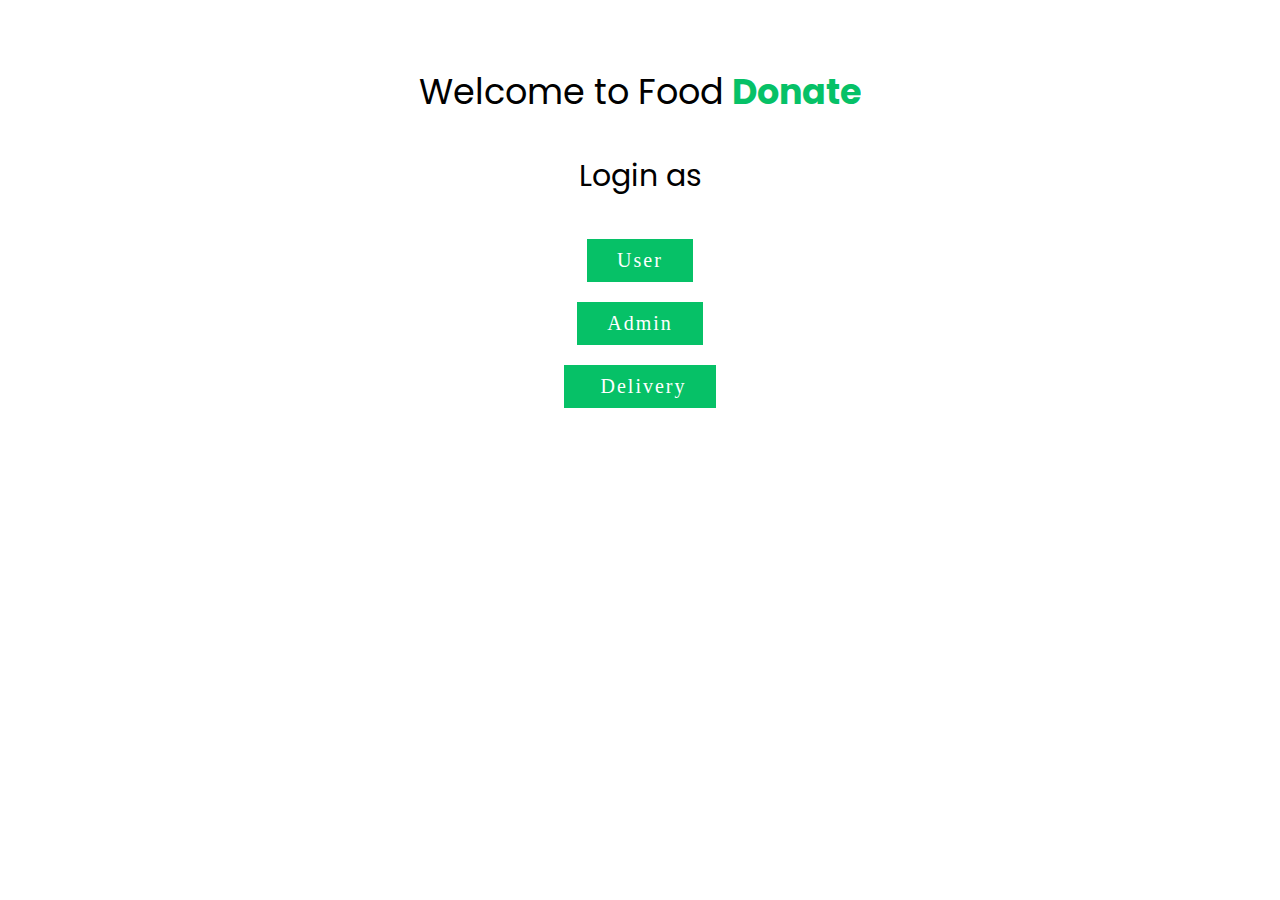
<file: index.html>
<!DOCTYPE html>
<html lang="en">
<head>
    <meta charset="UTF-8">
    <meta http-equiv="X-UA-Compatible" content="IE=edge">
    <meta name="viewport" content="width=device-width, initial-scale=1.0">
    <title>Document</title>
    
    <link rel="stylesheet" href="https://cdnjs.cloudflare.com/ajax/libs/font-awesome/6.3.0/css/all.min.css">
    <link rel="stylesheet" href="https://cdnjs.cloudflare.com/ajax/libs/font-awesome/6.2.1/css/all.min.css">
    <link rel="stylesheet" href="https://cdnjs.cloudflare.com/ajax/libs/font-awesome/4.7.0/css/font-awesome.min.css">
    <!-- <link rel="stylesheet" href="home.css"> -->
</head>
<style>
@import url('https://fonts.googleapis.com/css2?family=Poppins:ital,wght@0,200;0,300;0,500;0,700;0,800;1,400;1,600&display=swap');
    


    .logo{
        padding-top: 30px;
        font-size: 35px;
        text-align: center;
        font-family: 'Poppins', sans-serif;

    }
    .para{
        text-align: center;
        font-size: 30px;
        font-family: 'Poppins', sans-serif;

    }
    a{
        /* text-align: center; */
        display: inline-block;
  /* font-size: 1em; */
  font-size: 20px;
  background:#06C167;
  padding: 10px 30px;
  /* text-transform: uppercase; */
  text-decoration: none;
  font-weight: 500;
  margin:10px auto 10px auto;
  color: #fff;
  letter-spacing: 2px;
  transition: 0.2s;
    }
    a:hover {
     letter-spacing: 6px;
    }
    .log{
        /* width: 50%; */
        margin: auto;
        display:grid;
        align-items: center;
        
    
        /* border: 1px solid black; */
        /* align-items: center; */
        
    }
    .add{
        margin: auto;
        display:inline-block;
        align-items:center;
        padding-left: 540px;
    }
    #delivery{

    }
    /* .log img{
        margin: auto;
        width: auto;
        height: auto;
    } */

@media only screen and (max-width: 768px) {
    .logo{
        font-size: 30px;
        padding:50px 50px 20px 50px;
    }
    .para{
        font-size: 20px;
    }
    a{
        font-size: 18px;
    }
    .add{
        margin: auto;
        display:inline-block;
        align-items:center;
        padding-left: 30px;
    }
}
</style>
<body>
    <p class="logo"> Welcome to Food <b style="color: #06C167; ">Donate</b></p>
    <p class="para"> Login as</p>
<div class="log">
    <!-- <img src="userlog.jpg" alt=""> -->
    <a href="user/signup.php">User </a>
    <a href="admin/signin.php">Admin</a>
    <i class="fa-solid fa-moped"></i>
 
    <a href="delivery/deliverysignup.php" id="delivery">    <i class="fa-regular fa-moped"></i> Delivery</a>
   
  
</div>

<div class="add">
 
</div>


    
</body>
</html>
</file>
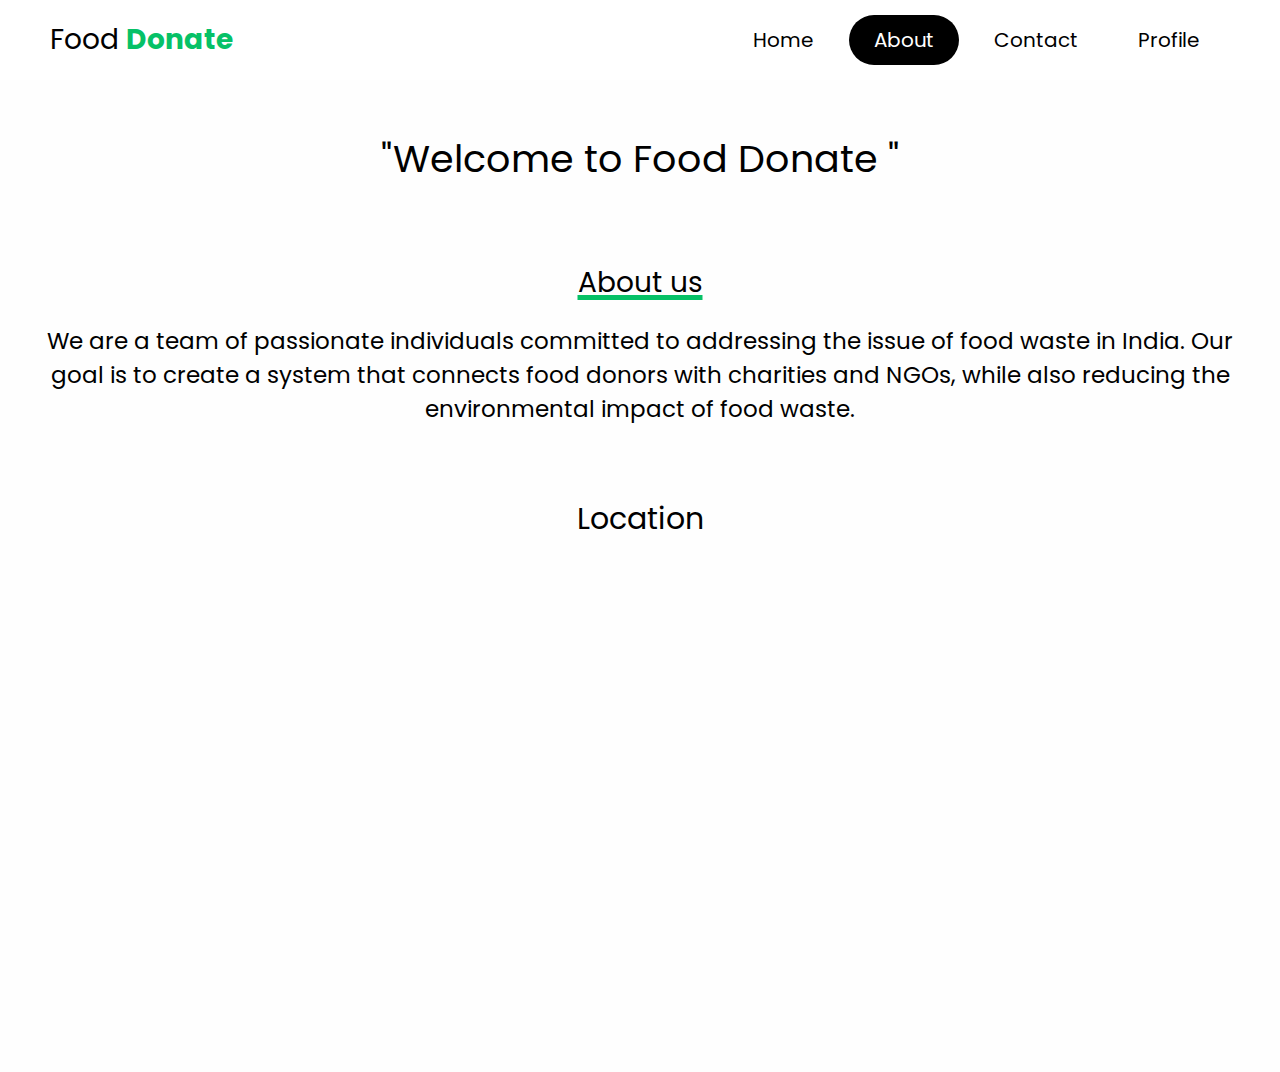
<file: about.html>
<!DOCTYPE html>
<html lang="en">
<head>
    <meta charset="UTF-8">
    <meta http-equiv="X-UA-Compatible" content="IE=edge">
    <meta name="viewport" content="width=device-width, initial-scale=1.0">
    <title>Document</title>
    <link rel="stylesheet" href="home.css">
</head>
<body>
    <header>
        <div class="logo">Food <b style="color: #06C167;">Donate</b></div>
        <div class="hamburger">
            <div class="line"></div>
            <div class="line"></div>
            <div class="line"></div>
        </div>
        <nav class="nav-bar">
            <ul>
                <li><a href="home.html" >Home</a></li>
                <li><a href="#about" class="active" >About</a></li>
                <li><a href="contact.html" >Contact</a></li>
                <li><a href="profile.php" >Profile</a></li>
            </ul>
        </nav>
    </header>
    <script>
        hamburger=document.querySelector(".hamburger");
        hamburger.onclick =function(){
            navBar=document.querySelector(".nav-bar");
            navBar.classList.toggle("active");
        }
    </script>
    <style>
       
        
        .coverc{
          width: 100%;
          height: 400px;
          background:url('img/about3.jpg')no-repeat;
    background-size: cover;
    display: grid;
    place-items:center;
    padding-top: 8rem;
 
        } 
        .title{
          font-size: 38px;
          text-align: center;
          align-items: center; 
        }
       
        .para p{
            font-size: 23px;
            margin-left: 20px;
            margin-right: 20px;
        }
          @media (max-width: 767px) {
            .para p{
               font-size: 16px;
               /* margin-left: 10px; */
              }
            #pptslide{
                height: 200px;
                width: 300px;

            }
            #map{
              height: 200px;
                width: 300px;


            }
            #overview{
              height: 200px;
                width: 300px;
            }
            
        .title{
          font-size: 28px;
          margin: 10px;
          text-align: center;
          align-items: center; 
        }
       

          }
     
    </style>
    <br>
    <br>
    <!-- <section class="coverc">
        
    
    </section> -->
    <p class="title">"Welcome to <u> Food Donate</u> "</p>
    <br>
    <br>
    <br>
        <p class="heading">About us</p>
        <!-- <p  style=" font-size:30px ; text-align: center;" > ABOUT <span>US</span> </p> -->
      
        <!-- <br> -->
      <div class="para">
        <!-- <p>"Welcome to Food Donate, India's largest and most trusted donating platform that connects donors to verified nonprofits. FoodDonate helps you become a ray of hope for people in need. Choose a cause that is close to your heart and join hands with millions of donors like you who aim to make this world a better place."</p> -->
      
        <p>We are a team of passionate individuals committed to addressing the issue of food waste in India. Our goal is to create a system that connects food donors with charities and NGOs, while also reducing the environmental impact of food waste.</p>
      </div>
      <br>
 
      
    
      <br>
      


<div class="map"  style="  text-align: center; padding-bottom: 50px;" >
<p  style=" font-size:30px ;" > Location  </p>
<iframe src="https://www.google.com/maps/embed?pb=!1m18!1m12!1m3!1d3930.2518547826976!2d78.14534951744383!3d9.912970000000008!2m3!1f0!2f0!3f0!3m2!1i1024!2i768!4f13.1!3m3!1m2!1s0x3b00c5077610d357%3A0x69066b558478379a!2sThiagarajar%20College!5e0!3m2!1sen!2sin!4v1677633156837!5m2!1sen!2sin" width="777" height="473" style="border:0;" allowfullscreen="" loading="lazy" referrerpolicy="no-referrer-when-downgrade" id="map"></iframe>
     </div>


     <!-- <p class="heading"> Our Story</p>
     <div class="para">
       <p>Our journey began with a realization that food waste is a significant problem in India. According to a report by the United Nations, India is the world's second-largest food producer, yet it also has one of the highest rates of food waste. This waste has a significant impact on the environment, as well as on food security in the country.</p>
     </div> -->
     <!-- <div class="overview"  style="  text-align: center; padding-bottom: 50px;" >
      <iframe frameborder="no" border="0" marginwidth="0" marginheight="0" width=1400 height=800 src="https://edrawcloudpublicus.s3.amazonaws.com/viewer/self/3094230/share/2023-3-2/1677763924/main.svg" id="overview"></iframe>
     </div> -->
</body>
</html>
</file>
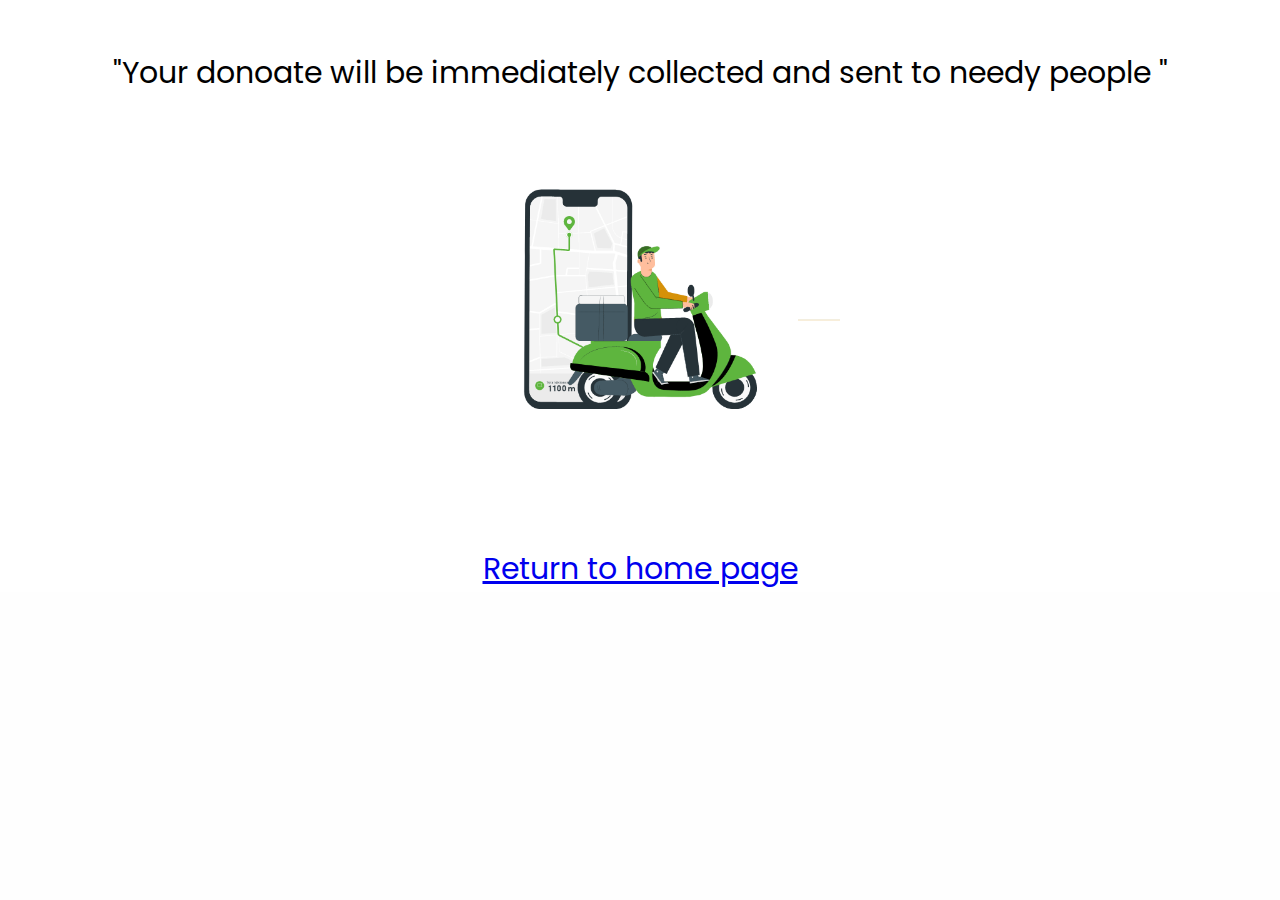
<file: delivery.html>
<!DOCTYPE html>
<html lang="en">
<head>
    <meta charset="UTF-8">
    <meta http-equiv="X-UA-Compatible" content="IE=edge">
    <meta name="viewport" content="width=device-width, initial-scale=1.0">
    <title>Document</title>
    <link rel="stylesheet" href="home.css">
</head>
<body>
    <style>
        .itm{
            background-color: white;
            display: grid;
        }
        .itm img{
            margin-left: auto;
            margin-right: auto;
        }
        p{
            text-align: center; font-size: 30PX;color: black; margin-top: 50px;
        }
        a{
            text-decoration: underline;
        }
        @media (max-width: 767px) {
            .itm{
                /* float: left; */
                
            }
        }
    </style>

        <div class="itm" >

            <!-- <p class="heading">We will reach soon</p> -->
            <p>"Your donoate will be immediately collected and sent to needy people "</p>
            <img src="img/delivery.gif" alt="" width="400" height="400"> 
          
            <!-- <p>Thanks for donating <a href="home.html"></a></p> -->
          <p style="text-align: center;"><a href="home.html">Return to home page</a></p>
           
        </div>
        <br>
     
        

   
</body>
</html>
</file>
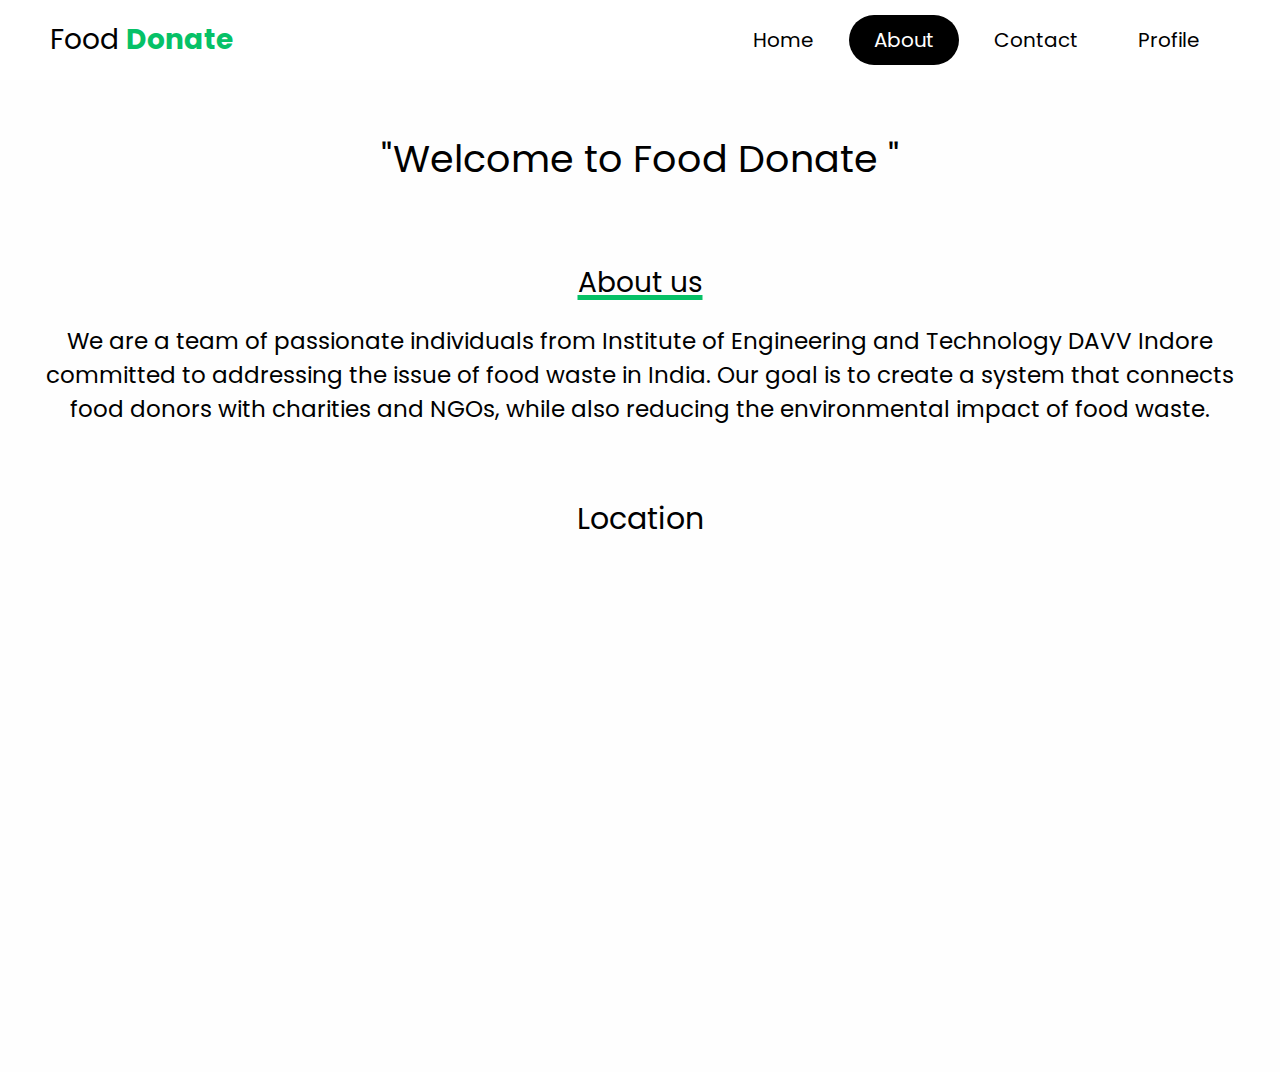
<file: user/about.html>
<!DOCTYPE html>
<html lang="en">
<head>
    <meta charset="UTF-8">
    <meta http-equiv="X-UA-Compatible" content="IE=edge">
    <meta name="viewport" content="width=device-width, initial-scale=1.0">
    <title>Document</title>
    <link rel="stylesheet" href="home.css">
</head>
<body>
    <header>
        <div class="logo">Food <b style="color: #06C167;">Donate</b></div>
        <div class="hamburger">
            <div class="line"></div>
            <div class="line"></div>
            <div class="line"></div>
        </div>
        <nav class="nav-bar">
            <ul>
                <li><a href="home.html" >Home</a></li>
                <li><a href="#about" class="active" >About</a></li>
                <li><a href="contact.html" >Contact</a></li>
                <li><a href="profile.php" >Profile</a></li>
            </ul>
        </nav>
    </header>
    <script>
        hamburger=document.querySelector(".hamburger");
        hamburger.onclick =function(){
            navBar=document.querySelector(".nav-bar");
            navBar.classList.toggle("active");
        }
    </script>
    <style>
       
        
        .coverc{
          width: 100%;
          height: 400px;
          background:url('img/about3.jpg')no-repeat;
    background-size: cover;
    display: grid;
    place-items:center;
    padding-top: 8rem;
 
        } 
        .title{
          font-size: 38px;
          text-align: center;
          align-items: center; 
        }
       
        .para p{
            font-size: 23px;
            margin-left: 20px;
            margin-right: 20px;
        }
          @media (max-width: 767px) {
            .para p{
               font-size: 16px;
               /* margin-left: 10px; */
              }
            #pptslide{
                height: 200px;
                width: 300px;

            }
            #map{
              height: 200px;
                width: 300px;


            }
            #overview{
              height: 200px;
                width: 300px;
            }
            
        .title{
          font-size: 28px;
          margin: 10px;
          text-align: center;
          align-items: center; 
        }
       

          }
     
    </style>
    <br>
    <br>
    <!-- <section class="coverc">
        
    
    </section> -->
    <p class="title">"Welcome to <u> Food Donate</u> "</p>
    <br>
    <br>
    <br>
        <p class="heading">About us</p>
        <!-- <p  style=" font-size:30px ; text-align: center;" > ABOUT <span>US</span> </p> -->
      
        <!-- <br> -->
      <div class="para">
        <!-- <p>"Welcome to Food Donate, India's largest and most trusted donating platform that connects donors to verified nonprofits. FoodDonate helps you become a ray of hope for people in need. Choose a cause that is close to your heart and join hands with millions of donors like you who aim to make this world a better place."</p> -->
      
        <p>We are a team of passionate individuals from Institute of Engineering and Technology DAVV Indore committed to addressing the issue of food waste in India. 
          Our goal is to create a system that connects food donors with charities and NGOs, while also reducing the environmental impact of food waste.</p>
      </div>
      <br>
 
      
    
      <br>
      


<div class="map"  style="  text-align: center; padding-bottom: 50px;" >
<p  style=" font-size:30px ;" > Location  </p>
<iframe src="https://www.google.com/maps/embed?pb=!1m18!1m12!1m3!1d235527.48790743368!2d75.69903738855072!3d22.72388828988633!2m3!1f0!2f0!3f0!3m2!1i1024!2i768!4f13.1!3m3!1m2!1s0x3962fcad1b410ddb%3A0x96ec4da356240f4!2sIndore%2C%20Madhya%20Pradesh!5e0!3m2!1sen!2sin!4v1722683688618!5m2!1sen!2sin" width="777" height="473" style="border:0;" allowfullscreen="" loading="lazy" referrerpolicy="no-referrer-when-downgrade" id="map"></iframe>    
</div>


     <!-- <p class="heading"> Our Story</p>
     <div class="para">
       <p>Our journey began with a realization that food waste is a significant problem in India. According to a report by the United Nations, India is the world's second-largest food producer, yet it also has one of the highest rates of food waste. This waste has a significant impact on the environment, as well as on food security in the country.</p>
     </div> -->
     <!-- <div class="overview"  style="  text-align: center; padding-bottom: 50px;" >
      <iframe frameborder="no" border="0" marginwidth="0" marginheight="0" width=1400 height=800 src="https://edrawcloudpublicus.s3.amazonaws.com/viewer/self/3094230/share/2023-3-2/1677763924/main.svg" id="overview"></iframe>
     </div> -->
</body>
</html>
</file>
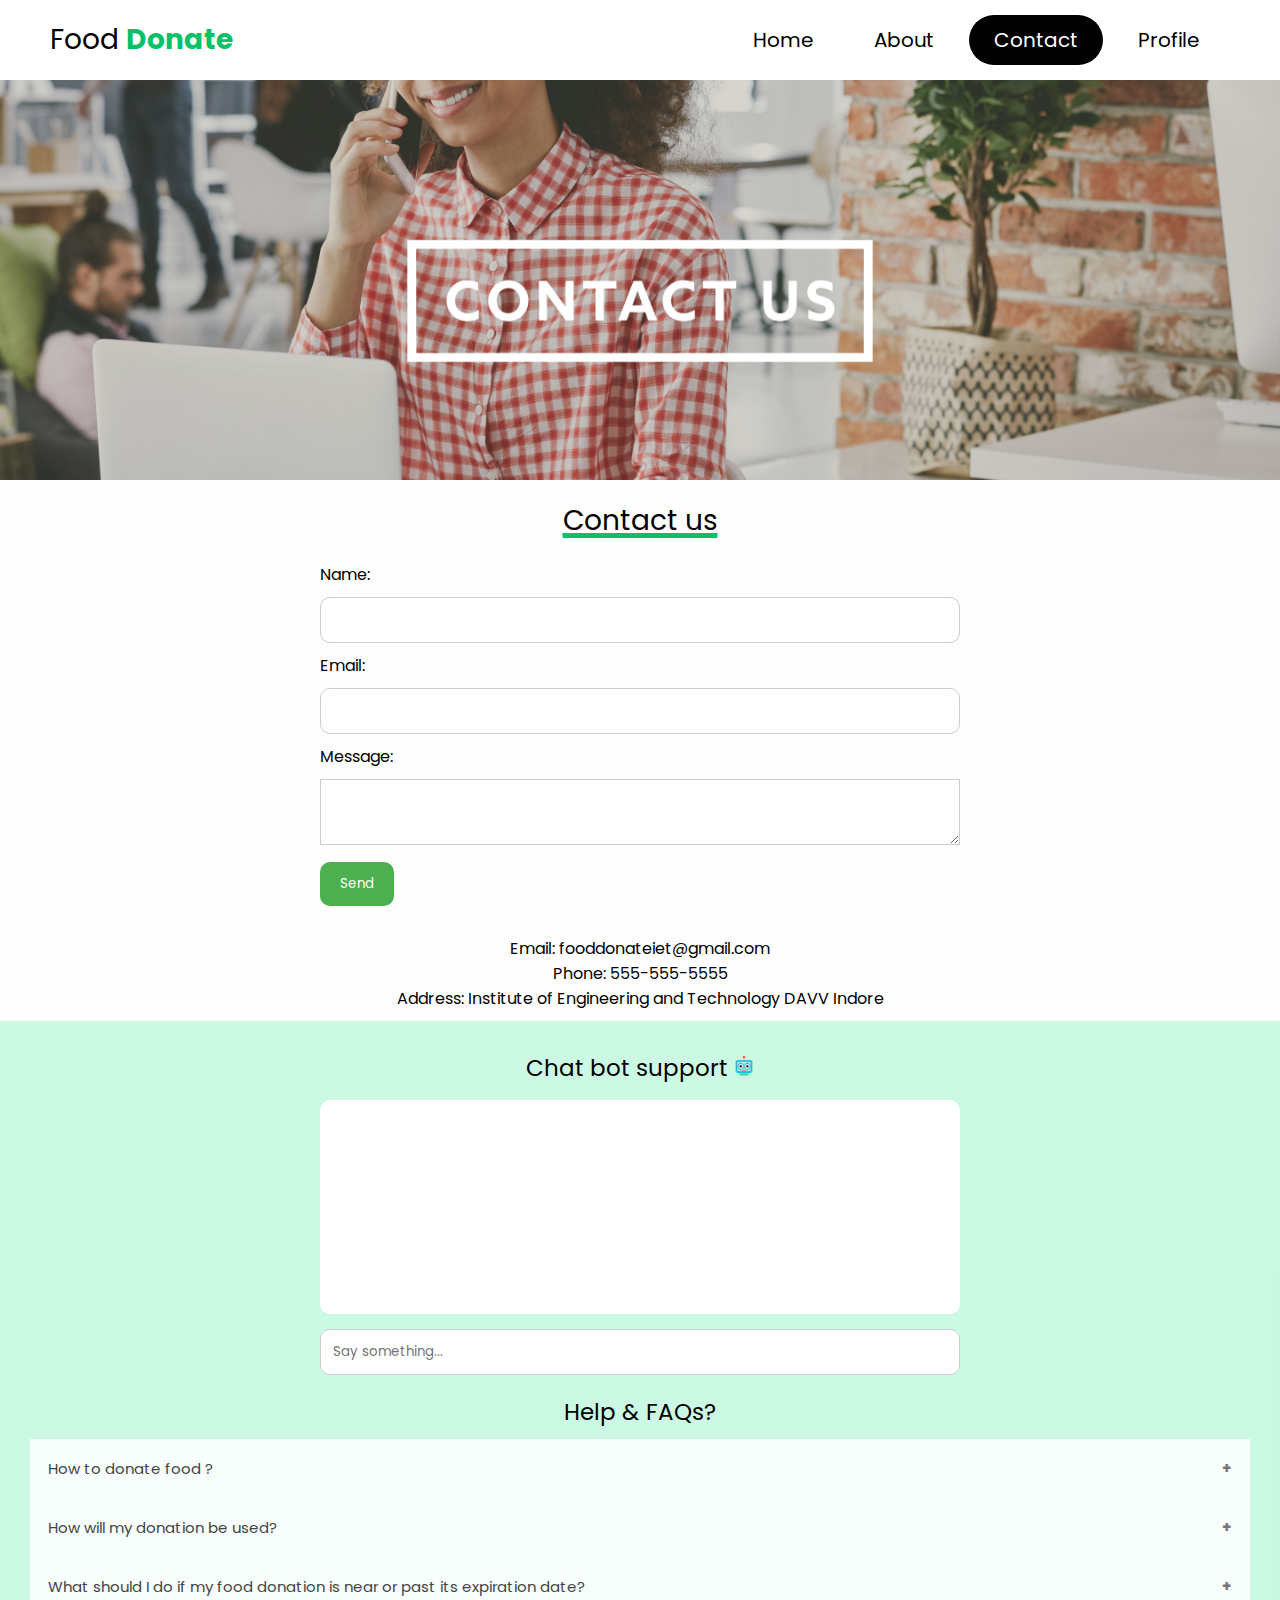
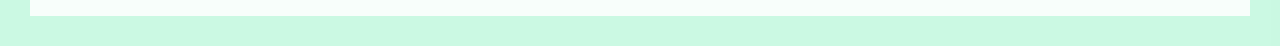
<file: user/contact.html>
<!DOCTYPE html>
<html>

<head>
	<meta charset="UTF-8">
    <meta http-equiv="X-UA-Compatible" content="IE=edge">
    <meta name="viewport" content="width=device-width, initial-scale=1.0">
    <title>contact</title>
    <link rel="stylesheet" href="home.css">
    <link rel="stylesheet" href="https://cdnjs.cloudflare.com/ajax/libs/font-awesome/4.7.0/css/font-awesome.min.css">
	<link rel="stylesheet" href="../chatbot/chatbot.css">
	 

</head>


<body>
	<header>
        <div class="logo">Food <b style="color: #06C167;">Donate</b></div>
        <div class="hamburger">
            <div class="line"></div>
            <div class="line"></div>
            <div class="line"></div>
        </div>
        <nav class="nav-bar">
            <ul>
                <li><a href="home.html" >Home</a></li>
                <li><a href="about.html" >About</a></li>
                <li> <a href="contact.html" class="active">Contact</a> </li>
                <li><a href="profile.php" >Profile</a></li>
            </ul>
        </nav>
    </header>
    <script>
        hamburger=document.querySelector(".hamburger");
        hamburger.onclick =function(){
            navBar=document.querySelector(".nav-bar");
            navBar.classList.toggle("active");
        }
    </script>
    <section class="cover" >
        
    </section>
	<p class="heading" style=" margin: 20px;">Contact us </p>
    
     
	
   <!-- <h1 class="heading">Contact Us</h1>  -->
   <div class="contact-form"> 
    <form action="feedback.php" method="post"> <label for="name">Name:</label> 
     <input type="text" id="name" name="name">
     <br> <label for="email">Email:</label> 
     <input type="email" id="email" name="email">
     <br> <label for="message">Message:</label> <textarea id="message" name="message"></textarea>
     <br> 
     <input type="submit" value="Send" name="send"> 
    </form> 
   </div> 
   <div class="contact-info" style="padding: 10px;"> 
    <p>Email: fooddonateiet@gmail.com</p> 
    <p>Phone: 555-555-5555</p> 
    <p>Address: Institute of Engineering and Technology DAVV Indore</p> 
   </div> 
 

  <div class="chatbot" style="padding: 30px; background-color: rgba(151, 243, 199, 0.5);">
 <p style="font-size: 23px; text-align: center;">Chat bot support <img src="../img/bot-mini.png" alt=""height="20"></p>

	
 <div id="container" class="container">
    

		<div id="chat" class="chat">
			<div id="messages" class="messages"></div>
			<input id="input" type="text" placeholder="Say something..." autocomplete="off" />
		</div>
       
	</div>
  <div class="help">
    <p style="font-size: 23px; text-align: center; padding:10px;">Help & FAQs?</p>

<button class="accordion">How to donate food ?</button>
<div class="panel">
  <p>1)Click on <a href="fooddonateform.html">donate</a> in home page </p>
  <p>2)Fill your details </p>
  <p>3)Click on submit</p>
 <img src="../img/mobile.jpg" alt="" width="100%">
</div>

<button class="accordion">How will my donation be used?</button>
<div class="panel">
  <p style="padding: 10px;"> Your donation will be used to support our mission and the various programs and initiatives that we have in place. Your donation will help us to continue providing assistance and support to those in need. You can find more information about our programs and initiatives on our website. If you have any specific questions or concerns, please feel free to contact us</p>
</div>

<button class="accordion">What should I do if my food donation is near or past its expiration date?</button>
<div class="panel">
  <p style="padding: 10px;">We appreciate your willingness to donate, but to ensure the safety of our clients we can't accept food that is near or past its expiration date. We recommend checking expiration dates before making a donation or contact us for further guidance</p>
  
</div>
  </div>

  </div>
 
    
</body>
<script type="text/javascript" src="../chatbot/chatbot.js" ></script>
<script type="text/javascript" src="../chatbot/constants.js" ></script> 
<script type="text/javascript" src="../chatbot/speech.js" ></script>
<script>
    var acc = document.getElementsByClassName("accordion");
    var i;
    
    for (i = 0; i < acc.length; i++) {  
      acc[i].addEventListener("click", function() {
        this.classList.toggle("active");
        var panel = this.nextElementSibling;
        if (panel.style.maxHeight) {
          panel.style.maxHeight = null;
        } else {
          panel.style.maxHeight = panel.scrollHeight + "px";
        } 
      });
    }
    </script>

</html>
</file>
<file: home.css>
@import url('https://fonts.googleapis.com/css2?family=Poppins:ital,wght@0,200;0,300;0,500;0,700;0,800;1,400;1,600&display=swap');
:root{
  --navcolor:white;
  --navfont:black;
  --green:#06C167;
  --box-shadow:0 .5rem 1rem rgba(0,0,0.1)
}
*{
  
  margin: 0;
  padding: 0;
  list-style: none;
  text-decoration: none;
  /* font-family:sans-serif; */
  box-sizing: border-box;
  font-family: 'Poppins', sans-serif;

}
body{
  background-color: #fefefe;
    /* margin: 0; */
  /* padding: 0; */

}
/* navigation bar  */
header{
  width: 100%;
  height: 80px;
  background-color: var(--navcolor);
  display: flex;
  justify-content: space-between;
  align-items: center;
  padding: 0 100px;
}
.logo{
  font-size: 28px;
  color:var(--navfont);
}
.hamburger{
  display:none;
}
.nav-bar ul{
  display: flex;
}
.nav-bar ul li a{
   display: block;
   color: var(--navfont);
   font-size: 20px ;
   padding:10px 25px;
   border-radius: 50px;
   transition: 0.2s;
   margin: 0 5px;

}
.nav-bar ul li a:hover{
  color: var(--navcolor);
  background-color: var(--navfont);
  border-radius: 50px;
}
.nav-bar ul li a.active{
  color:var(--navcolor);
  background-color: var(--navfont);
  /* border-bottom: 8px solid #06C167; */
 

}
@media only screen and (max-width:1320px){
  header{
    padding:0 50px;
  }
  .banner{
    width: 100%;
    height: 90vh;
    background:url('cover.jpeg')no-repeat;
  background-size: cover;
  display: grid;
  place-items:center;
  padding-top: 8rem;
  }
}
@media only screen and (max-width:1100px){
  header{
    padding:0 30px;
  }
}
@media only screen and (max-width:900px){
  
  .hamburger{
    display: block;
    cursor: pointer;
  }
  .hamburger .line{
    width:30px;
    height: 3px;
    background-color:var(--navfont);
    margin: 6px 0;
  }
  .nav-bar{
    height: 0;
    position: absolute;
    top:80px;
    left: 0;
    right: 0;
    width: 100vw;
    background-color: #06C167;
    transition: 0.2s;
    overflow: hidden;

  }
  .nav-bar.active {
    height: 450px;
    z-index: 10;
  }
 
  .nav-bar ul{
    display: block;
    width:fit-content;
    margin: 80px auto 0 auto;
    text-align: center;
    transition: 0.5s;
    opacity: 0;

  }
  .nav-bar.active ul {
    opacity: 1;

  }
  .nav-bar ul li a{
    margin-bottom: 12px;

  }
  .banner{
    background-image: none;
  }
}
/* nav end */

.banner{
  width: auto;
  height: auto;
  background:url('img/coverimage.jpeg')no-repeat;
  background-size: cover;
  display: grid;
  place-items:center;
  padding-top: 8rem;
}
@media only screen   
and (min-device-width : 1200px)  
  {


    .banner{
      
      align-items: flex-end;
    width: 100%;
     height:80vh;
    background:url('img/coverimage.jpeg')no-repeat;
    background-size: cover;
    display: grid;
    padding-top: 8rem;
    }
    .wrapper{
      padding:20px 40px 20px 40px;
    }
    
  
  }
.content
{
  padding: 20px;
  background-color: #06C167;

  z-index: 0;
}

.content p
{
  
  font-size: 1.1em;
  color:white;
  margin: 20px 0;
  font-weight: 400;
  max-width: 700px;
}
.banner a
{
  display: inline-block;
  font-size: 1em;
  background: #111;
  padding: 10px 30px;
  text-transform: uppercase;
  text-decoration: none;
  font-weight: 500;
  margin-top: 10px;
  color: #fff;
  letter-spacing: 2px;
  transition: 0.2s;
}
.banner a:hover
{
  letter-spacing: 6px;
}
.msg{
  height: 300px;
}


/* footer */
.footer {
  background-color: #414141;
  width: 100%;
  text-align: left;
  font-family: ;
  font-weight: bold;
  font-size: 16px;
  padding: 50px;
  margin-top: 50px;
}

.footer .footer-left,
.footer .footer-center,
.footer .footer-right {
  display: inline-block;
  vertical-align: top;
}


/* footer left*/

.footer .footer-left {
  width: 33%;
  padding-right: 15px;
}

.footer .about {
  line-height: 20px;
  color: #ffffff;
  font-size: 13px;
  font-weight: normal;
  margin: 0;
}

.footer .about span {
  display: block;
  color: #ffffff;
  font-size: 14px;
  font-weight: bold;
  margin-bottom: 20px;
}


/* footer center*/

.footer .footer-center {
  width: 30%;

}






.footer .footer-center p {
  display: inline-block;
  color: #ffffff;
  vertical-align: middle;
  margin: 0;
}

.footer .footer-center p span {
  display: block;
  color: #ffffff;
  font-size: 14px;
  font-weight: bold;
  margin-bottom: 20px;
}

.footer .footer-center p a {
  color: #06C167;
  text-decoration: none;
}


/* footer right*/

.footer .footer-right {
  width: 35%;
}

.footer h2 {
  color: #ffffff;
  font-size: 36px;
  font-weight: normal;
  margin: 0;
}

.footer h2 span {
  color: #06C167;
}

.footer .menu {
  color: #ffffff;
  margin: 20px 0 12px;
  padding: 0;
}

.footer .menu a {
  display: inline-block;
  line-height: 1.8;
  text-decoration: none;
  color: inherit;
}

.footer .menu a:hover {
  color: #06C167;
}

.footer .name {
  color: #06C167;
  font-size: 14px;
  font-weight: normal;
  margin: 0;
}
.deli .para{
  font-size: 30px;
  text-align: center;
}
.para{
  font-size: 20px;
  text-align: center;
  padding: 20px;
}

@media (max-width: 767px) {
  .content{
    /* padding: 10px; */
  }
  .deli .para{
    font-size: 23px; 
    text-align: center;
    

  }
  .deli img{
   width: 100%;
   height: 100%;
  }
  
  .footer {
    font-size: 14px;
  }
  .footer .footer-left,
  .footer .footer-center,
  .footer .footer-right {
    display: block;
    width: 100%;
    margin-bottom: 60px;
    text-align: center;
  }
  .sociallist{
  
    padding-left: 60px;
    
  }
  
      

  
}

/* social */
.sociallist{

}
.social
{
  
  position: absolute;
  display: flex;
  justify-content: center;
  align-items: center;
}
.social li
{
  list-style: none;

}
.social li a
{
  display: inline-block;
  filter: invert(1);
  transform: scale(0.5);
  transition: 0.5s;
  
}
.social li a:hover
{
  transform: scale(0.5) translateY(-15px);
}

/* photo */

.photo{
  padding: 20px;
}

.wrapper{
  display: grid;
  grid-template-columns: repeat(auto-fit,minmax(200px,1fr));
  grid-gap: 10px;
  align-items: center;
}
.box{
  overflow: hidden;
  border-radius: 20px;
  
}
.wrapper img{
  width: 100%;
  height: 100%;
  border-radius: 20px;
  transition: 0.5s all  ease-in-out;
}
.wrapper img:hover{
  transform: scale(.9);

}
.heading{
 font-size: 28px;
 text-align: center;
 align-items: center; 
 text-decoration: underline 5px;
 text-decoration-color: #06C167;
}
.heading:hover{
  /* letter-spacing: 3px; */
}
</file>
<file: user/home.css>
@import url('https://fonts.googleapis.com/css2?family=Poppins:ital,wght@0,200;0,300;0,500;0,700;0,800;1,400;1,600&display=swap');
:root{
  --navcolor:white;
  --navfont:black;
  --green:#06C167;
  --box-shadow:0 .5rem 1rem rgba(0,0,0.1)
}
*{
  
  margin: 0;
  padding: 0;
  list-style: none;
  text-decoration: none;
  /* font-family:sans-serif; */
  box-sizing: border-box;
  font-family: 'Poppins', sans-serif;

}
body{
  background-color: #fefefe;
    /* margin: 0; */
  /* padding: 0; */

}
/* navigation bar  */
header{
  width: 100%;
  height: 80px;
  background-color: var(--navcolor);
  display: flex;
  justify-content: space-between;
  align-items: center;
  padding: 0 100px;
}
.logo{
  font-size: 28px;
  color:var(--navfont);
}
.hamburger{
  display:none;
}
.nav-bar ul{
  display: flex;
}
.nav-bar ul li a{
   display: block;
   color: var(--navfont);
   font-size: 20px ;
   padding:10px 25px;
   border-radius: 50px;
   transition: 0.2s;
   margin: 0 5px;

}
.nav-bar ul li a:hover{
  color: var(--navcolor);
  background-color: var(--navfont);
  border-radius: 50px;
}
.nav-bar ul li a.active{
  color:var(--navcolor);
  background-color: var(--navfont);
  /* border-bottom: 8px solid #06C167; */
 

}
@media only screen and (max-width:1320px){
  header{
    padding:0 50px;
  }
  .banner{
    width: 100%;
    height: 90vh;
    background:url('../img/coverimage.jpeg')no-repeat;
  background-size: cover;
  display: grid;
  place-items:center;
  padding-top: 8rem;
  }
}
@media only screen and (max-width:1100px){
  header{
    padding:0 30px;
  }
}
@media only screen and (max-width:900px){
  
  .hamburger{
    display: block;
    cursor: pointer;
  }
  .hamburger .line{
    width:30px;
    height: 3px;
    background-color:var(--navfont);
    margin: 6px 0;
  }
  .nav-bar{
    height: 0;
    position: absolute;
    top:80px;
    left: 0;
    right: 0;
    width: 100vw;
    background-color: #06C167;
    transition: 0.2s;
    overflow: hidden;

  }
  .nav-bar.active {
    height: 450px;
    z-index: 10;
  }
 
  .nav-bar ul{
    display: block;
    width:fit-content;
    margin: 80px auto 0 auto;
    text-align: center;
    transition: 0.5s;
    opacity: 0;

  }
  .nav-bar.active ul {
    opacity: 1;

  }
  .nav-bar ul li a{
    margin-bottom: 12px;

  }
  .banner{
    background-image: none;
  }
}
/* nav end */

.banner{
  width: auto;
  height: auto;
  background:url('../img/coverimage.jpeg')no-repeat;
  background-size: cover;
  display: grid;
  place-items:center;
  padding-top: 8rem;
}
@media only screen   
and (min-device-width : 1200px)  
  {


    .banner{
      
      align-items: flex-end;
    width: 100%;
     height:80vh;
    background:url('../img/coverimage.jpeg')no-repeat;
    background-size: cover;
    display: grid;
    padding-top: 8rem;
    }
    .wrapper{
      padding:20px 40px 20px 40px;
    }
    
  
  }
.content
{
  padding: 20px;
  background-color: #06C167;

  z-index: 0;
}

.content p
{
  
  font-size: 1.1em;
  color:white;
  margin: 20px 0;
  font-weight: 400;
  max-width: 700px;
}
.banner a
{
  display: inline-block;
  font-size: 1em;
  background: #111;
  padding: 10px 30px;
  text-transform: uppercase;
  text-decoration: none;
  font-weight: 500;
  margin-top: 10px;
  color: #fff;
  letter-spacing: 2px;
  transition: 0.2s;
}
.banner a:hover
{
  letter-spacing: 6px;
}
.msg{
  height: 300px;
}


/* footer */
.footer {
  background-color: #414141;
  width: 100%;
  text-align: left;
  font-weight: bold;
  font-size: 16px;
  padding: 50px;
  margin-top: 50px;
}

.footer .footer-left,
.footer .footer-center,
.footer .footer-right {
  display: inline-block;
  vertical-align: top;
}


/* footer left*/

.footer .footer-left {
  width: 33%;
  padding-right: 15px;
}

.footer .about {
  line-height: 20px;
  color: #ffffff;
  font-size: 13px;
  font-weight: normal;
  margin: 0;
}

.footer .about span {
  display: block;
  color: #ffffff;
  font-size: 14px;
  font-weight: bold;
  margin-bottom: 20px;
}


/* footer center*/

.footer .footer-center {
  width: 30%;

}






.footer .footer-center p {
  display: inline-block;
  color: #ffffff;
  vertical-align: middle;
  margin: 0;
}

.footer .footer-center p span {
  display: block;
  color: #ffffff;
  font-size: 14px;
  font-weight: bold;
  margin-bottom: 20px;
}

.footer .footer-center p a {
  color: #06C167;
  text-decoration: none;
}


/* footer right*/

.footer .footer-right {
  width: 35%;
}

.footer h2 {
  color: #ffffff;
  font-size: 36px;
  font-weight: normal;
  margin: 0;
}

.footer h2 span {
  color: #06C167;
}

.footer .menu {
  color: #ffffff;
  margin: 20px 0 12px;
  padding: 0;
}

.footer .menu a {
  display: inline-block;
  line-height: 1.8;
  text-decoration: none;
  color: inherit;
}

.footer .menu a:hover {
  color: #06C167;
}

.footer .name {
  color: #06C167;
  font-size: 14px;
  font-weight: normal;
  margin: 0;
}
.deli .para{
  font-size: 30px;
  text-align: center;
}
.para{
  font-size: 20px;
  text-align: center;
  padding: 20px;
}

@media (max-width: 767px) {
  .content{
    /* padding: 10px; */
  }
  .deli .para{
    font-size: 23px; 
    text-align: center;
    

  }
  .deli img{
   width: 100%;
   height: 100%;
  }
  
  .footer {
    font-size: 14px;
  }
  .footer .footer-left,
  .footer .footer-center,
  .footer .footer-right {
    display: block;
    width: 100%;
    margin-bottom: 60px;
    text-align: center;
  }
  .sociallist{
  
    padding-left: 60px;
    
  }
  
      

  
}

/* social */
.sociallist{

}
.social
{
  
  position: absolute;
  display: flex;
  justify-content: center;
  align-items: center;
}
.social li
{
  list-style: none;

}
.social li a
{
  display: inline-block;
  filter: invert(1);
  transform: scale(0.5);
  transition: 0.5s;
  
}
.social li a:hover
{
  transform: scale(0.5) translateY(-15px);
}

/* photo */

.photo{
  padding: 20px;
}

.wrapper{
  display: grid;
  grid-template-columns: repeat(auto-fit,minmax(200px,1fr));
  grid-gap: 10px;
  align-items: center;
}
.box{
  overflow: hidden;
  border-radius: 20px;
  
}
.wrapper img{
  width: 100%;
  height: 100%;
  border-radius: 20px;
  transition: 0.5s all  ease-in-out;
}
.wrapper img:hover{
  transform: scale(.9);

}
.heading{
 font-size: 28px;
 text-align: center;
 align-items: center; 
 text-decoration: underline 5px;
 text-decoration-color: #06C167;
}
.heading:hover{
  /* letter-spacing: 3px; */
}
</file>
<file: chatbot/chatbot.css>
* {
    box-sizing: border-box;
  }
  
  html {
      /* height: 100%; */
  
  }
  
  body {
    font-family: 'Roboto', 'Oxygen',
      'Ubuntu', 'Cantarell', 'Fira Sans', 'Droid Sans', 'Helvetica Neue', Arial, Helvetica,
      sans-serif;
    /* -webkit-font-smoothing: antialiased; */
    /* -moz-osx-font-smoothing: grayscale; */
      /* background-color: rgba(152, 243, 208, 0.5); */
      /* height: 100%; */
      margin: 0;
  }
  
  span {
      padding-right: 15px;
      padding-left: 15px;
  }
  
  .container {
      display: flex;
    justify-content: center;
      align-items: center;
      width: 100%;
      height: 100%;
  }
  
  .chat {
      height: 300px;
      width: 50vw;
      display: flex;
      flex-direction: column;
    justify-content: center;
      align-items: center;
  } 
  
  ::-webkit-input-placeholder { 
      color: .711 
  }
   
  input { 
      border: 0; 
      padding: 15px; 
      margin-left: auto;
      border-radius: 10px; 
  }
  
  .messages {
      display: flex;
      flex-direction: column;
      overflow: scroll;
      height: 90%;
      width: 100%;
      background-color: white;
      padding: 15px;
      margin: 15px;
      border-radius: 10px;
  }
  
  #bot {
      margin-left: auto;
  }
  
  .bot {
      font-family: Consolas, 'Courier New', Menlo, source-code-pro, Monaco,  
      monospace;
  }
  
  .avatar {
      height: 25px;
  }
  
  .response {
      display: flex;
      align-items: center;
      margin: 1%;
  }
.img{
    display: flex;
    justify-content: center;
      align-items: center;
      margin-top: 30px;
      
}
  
  
  /* Mobile */
  
  @media only screen and (max-width: 800px) {
    .container {
          flex-direction: column; 
          justify-content: flex-start;
      }
      .chat {
          width: 75vw;
          margin: 10vw;
      }
.img img{
        width: 600px;
        height:500px ;
      }
      
      /* img{
        visibility: hidden;
      }
      .img{
        width: 740px;
        height: 560px;
        background:url('chitti.jpeg')no-repeat;
      background-size: cover;
     margin: auto;
      place-items:center;
    

    
    
      } */
  } 
  /* .chatwindow{
    width:400px;
    height: 400px;
    background: color #f2f2f2;;
    border: 1px solid #ccc;
    border-radius: 10px;
    margin: auto;

  } */
  .chat-header {
    background-color: #4caf9d;
    color: white;
    text-align: center;
    padding: 10px;
    border-top-left-radius: 10px;
    border-top-right-radius: 10px;
  }
  
  .cover{
    width: 100%;
    height: 400px;
    background:url('../img/image.jpg')no-repeat;
    background-size: cover;
    display: grid;
    place-items:center;
    padding-top: 8rem;
  }


/* Style for the header */
h1 {
  text-align: center;
  margin: 20px 0;
}

/* Style for the contact form */
.contact-form {
  width: 50%;
  margin: 0 auto;
}

/* Style for form labels */
label {
  display: block;
  margin-bottom: 10px;
}

/* Style for form inputs */
input[type="text"], input[type="email"], textarea {
  width: 100%;
  padding: 12px;
  border: 1px solid #ccc;
  box-sizing: border-box;
  margin-bottom: 10px;
}

/* Style for the submit button */
input[type="submit"] {
  background-color: #4CAF50;
  color: white;
  padding: 12px 20px;
  border: none;
  cursor: pointer;
}

/* Style for the contact information */
.contact-info {
  margin-top: 20px;
  text-align: center;
}


  @media only screen and (max-width: 800px) {
    .cover{
      width: auto;
      height:auto;
      background:url('../img/image.jpg')no-repeat;
      background-size: cover;
      display: grid;
      place-items:center;
      padding-top: 8rem;
    }
  
    .contact-form {
      width: 70%;
      margin: 0 auto;
    }
    textarea{
      padding-top: 20px;
      padding-left: 20px;
      padding-right: 20px;
      padding-bottom: 50px

    }
  
  }

  /* togglelist */
  .accordion {
    background-color:rgba(255, 255, 255, 0.856);
    color: #444;
    cursor: pointer;
    padding: 18px;
    width: 100%;
    border: none;
    text-align: left;
    outline: none;
    font-size: 15px;
    transition: 0.4s;
  }
  
   .accordion:hover {
    background-color: #ccc;
  }
  
  .accordion:after {
    content: '\002B';
    color: #777;
    font-weight: bold;
    float: right;
    margin-left: 5px;
  }
  
  .active:after {
    /* content: "\2212"; */
  }
  
  .panel {
    padding: 0 18px;
    background-color: white;
    max-height: 0;
    overflow: hidden;
    transition: max-height 0.2s ease-out;
  }
</file>
